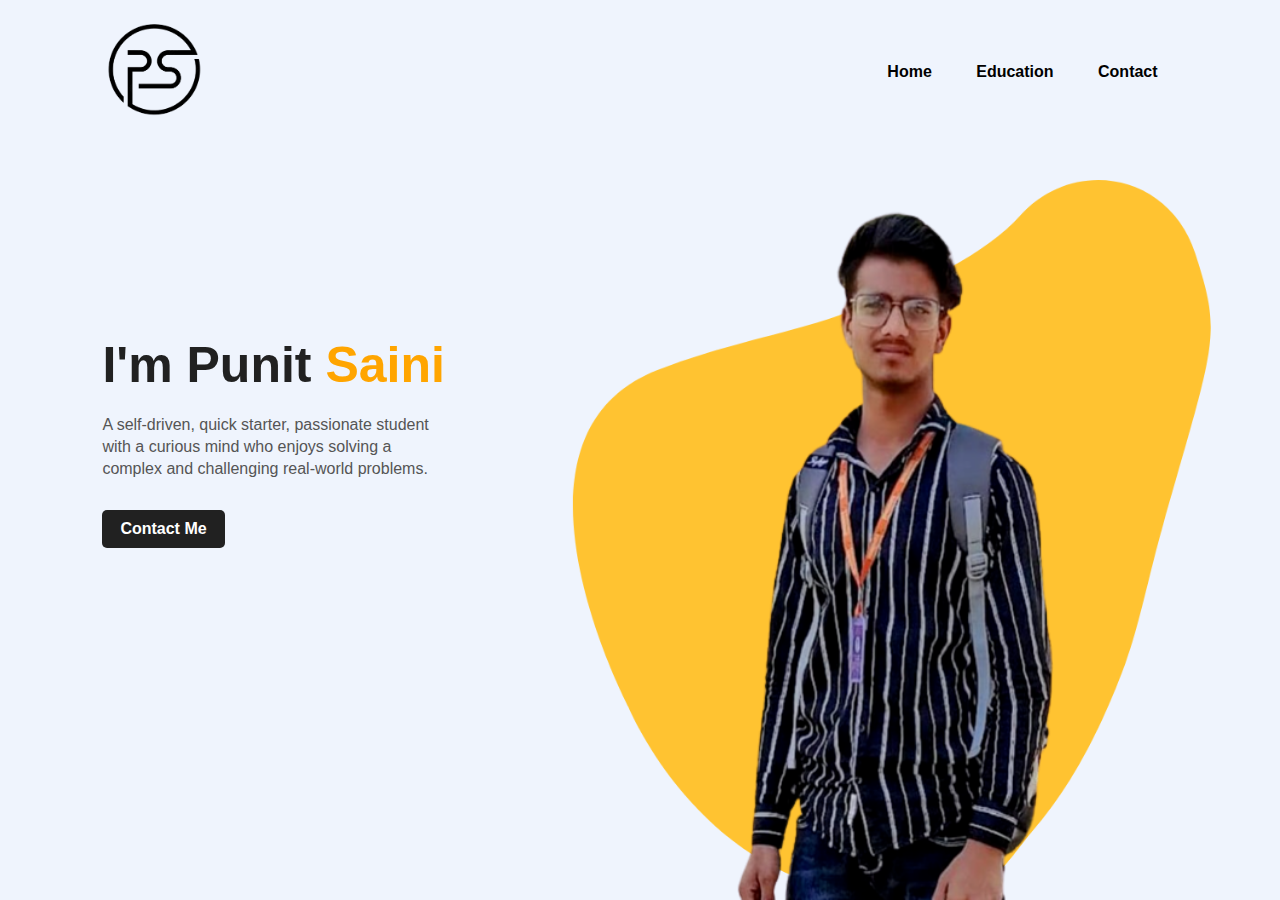
<file: index.html>
<!DOCTYPE html>
<html lang="en">
<head>
    <meta charset="UTF-8">
    <meta http-equiv="X-UA-Compatible" content="IE=edge">
    <meta name="viewport" content="width=device-width, initial-scale=1.0">
    <link rel="icon" href="images/logo.png">
    <title>Punit Saini | Personal Website</title>
    <link rel="stylesheet" href="css/style.css">
    <link rel="stylesheet" href="https://cdnjs.cloudflare.com/ajax/libs/font-awesome/5.15.3/css/all.min.css" integrity="sha512-iBBXm8fW90+nuLcSKlbmrPcLa0OT92xO1BIsZ+ywDWZCvqsWgccV3gFoRBv0z+8dLJgyAHIhR35VZc2oM/gI1w==" crossorigin="anonymous" referrerpolicy="no-referrer" />
</head>
<body>
    <div class="hero">
        <nav>
            <a href="index.html" target="_self">
                <img src="images/logo.png" alt="Logo" width="100px" height="100px">
            </a>
            <ul>
                <li><a href="index.html">Home</a></li>
                <li><a href="#">Education</a></li>
                <li><a href="contact.html">Contact</a></li>
            </ul>
        </nav>
        <div class="details">
            <h1>I'm Punit <span>Saini</span></h1>
            <p>A self-driven, quick starter, passionate student 
                <br> with a curious mind who enjoys solving a 
                <br> complex and challenging real-world problems.</p>
        <a href="contact.html">Contact Me</a>
        </div>
        <div class="images">
            <img src="images/shape.png" class="shape">
            <img src="images/profile.png" class="profile">
        </div>
        <div class="social">
            <a href="https://www.instagram.com/_mysterio_loki/" target="_blank"><i class="fab fa-instagram"></i></a>
            <a href="https://telegram.dog/SainiPunit" target="_blank"><i class="fab fa-telegram"></i></a>
            <a href="https://snapchat.com/add/mestryoloki" target="_blank"><i class="fab fa-snapchat"></i></a>
         </div>
    </div>
</body>
</html>
</file>
<file: css/style.css>
*{
    margin: 0;
    padding: 0;
    font-family: sans-serif;
}

.hero{
    position: relative;
    width: 100%;
    height: 100vh;
    background: #eff4fd;
    position: relative;
}

nav{
    display: flex;
    width: 84%;
    margin: auto;
    padding: 20px 0;
    align-items: center;
    justify-content: space-between;
}

.logo{
    width: 100px;
    cursor: pointer;
}

nav ul li {
    display: inline-block;
    list-style: none;
    margin: 10px 20px;
}

nav ul li a{
    text-decoration: none;
    color: #000;
    font-weight: bold;
}

nav ul li a:hover{
    color: red;
}

.details{
    margin-left: 8%;
    margin-top: 15%;
}

.details h1{
    font-size: 50px;
    color: #212121;
    margin-bottom: 20px;
}

span{
    color: orange;
    
}

.details p{
    color: #555;
    line-height: 22px;
}

.details a{
    background: #212121;
    padding: 10px 18px;
    text-decoration: none;
    font-weight: bold;
    color: #fff;
    display: inline-block;
    margin: 30px 0;
    border-radius: 5px;
}

.images{
    width: 45%;
    height: 80%;
    position: absolute;
    bottom: 0;
    right: 100px;
}

.images img{
    height: 100%;
    position: absolute;
    left: 50%;
    bottom: 0;
    transform: translateX(-50%);
    transition: bottom 1s, left 1s;
}

.images:hover .shape{
    bottom: 40px;
}

.images:hover .profile{
    left: 45%;
}

.social{
    margin-left: 8%;
    margin-top: 100px;
}

.social a{
    font-size: 30px;
    color: #212121;
    margin-right: 20px;
}

.social a:hover{
    color: orange;
}


body{
  min-height: 100vh;
  width: 100%;
  background: #c8e8e9;
  display: flex;
  align-items: center;
  justify-content: center;
}
.container{
  width: 85%;
  background: #fff;
  border-radius: 6px;
  padding: 20px 60px 30px 40px;
  box-shadow: 0 5px 10px rgba(0, 0, 0, 0.2);
}
.container .content{
  display: flex;
  align-items: center;
  justify-content: space-between;
}
.container .content .left-side{
  width: 25%;
  height: 100%;
  display: flex;
  flex-direction: column;
  align-items: center;
  justify-content: center;
  margin-top: 15px;
  position: relative;
}
.content .left-side::before{
  content: '';
  position: absolute;
  height: 70%;
  width: 2px;
  right: -15px;
  top: 50%;
  transform: translateY(-50%);
  background: #afafb6;
}
.content .left-side .details{
  margin: 14px;
  text-align: center;
}
.content .left-side .details i{
  font-size: 30px;
  color: #3e2093;
  margin-bottom: 10px;
}
.content .left-side .details .topic{
  font-size: 18px;
  font-weight: 500;
}
.content .left-side .details .text-one{
  font-size: 14px;
  color: #afafb6;
}
.container .content .right-side{
  width: 75%;
  margin-left: 75px;
}
.content .right-side .topic-text{
  font-size: 23px;
  font-weight: 600;
  color: #3e2093;
}
.right-side .input-box{
  height: 50px;
  width: 100%;
  margin: 12px 0;
}
</file>
